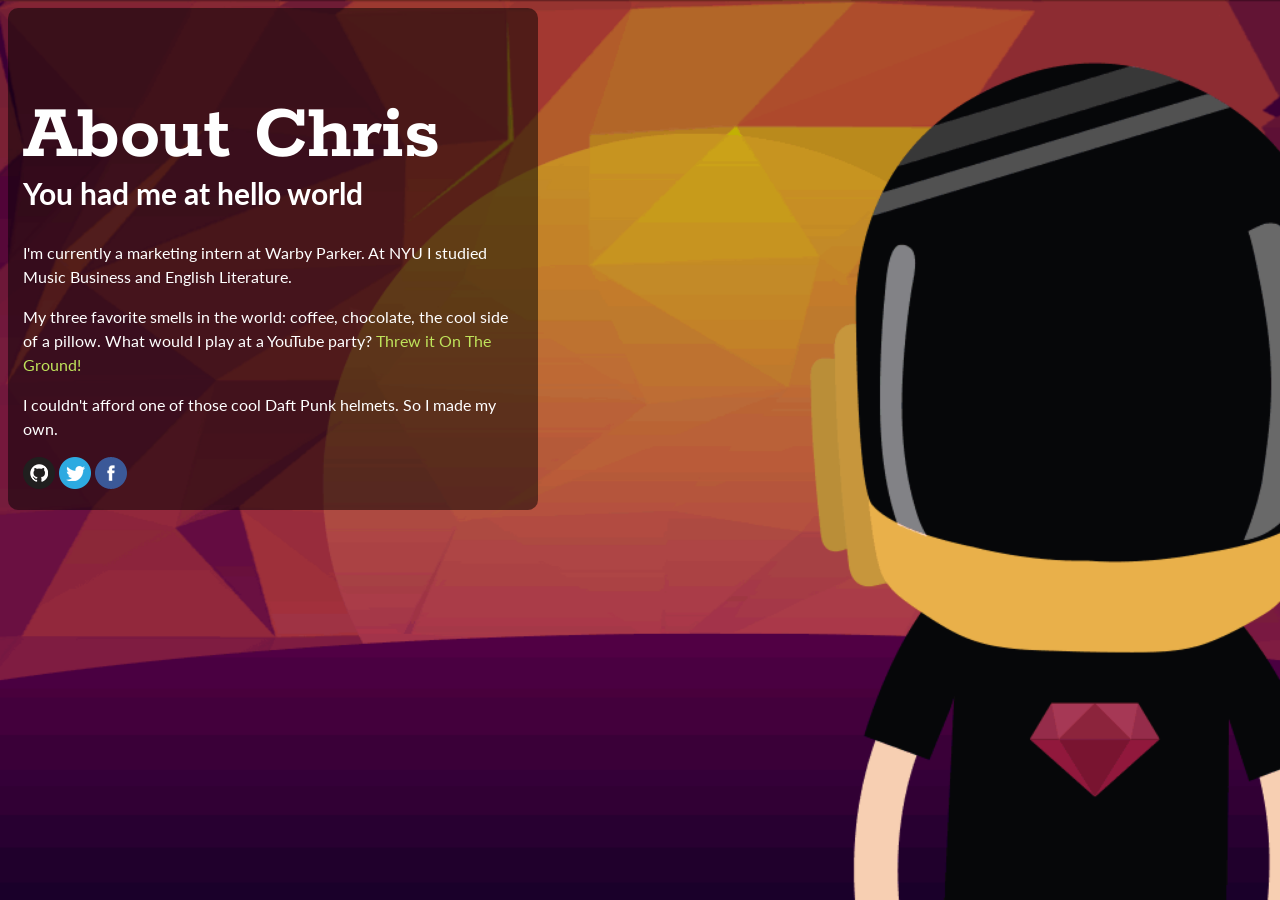
<file: index.html>
<!DOCTYPE html>
<html lang="en">
	<head>
		<meta charset="utf-8">

		<title>About Sam</title>
	
		<link href='http://fonts.googleapis.com/css?family=Rokkitt' rel='stylesheet' type='text/css'>
		<link href='http://fonts.googleapis.com/css?family=Lato' rel='stylesheet' type='text/css'>
		<link rel="stylesheet" href="css/style.css">
	</head>

	<body>
		<div id="fb-root"></div>
		<script>(function(d, s, id) {
		  var js, fjs = d.getElementsByTagName(s)[0];
		  if (d.getElementById(id)) return;
		  js = d.createElement(s); js.id = id;
		  js.src = "//connect.facebook.net/en_US/all.js#xfbml=1&appId=482893465090425";
		  fjs.parentNode.insertBefore(js, fjs);
		}(document, 'script', 'facebook-jssdk'));</script>


		<div class="container">
			<!-- START HERE --> 

			<h1>About Chris</h1>
			<h2>You had me at hello world</h2>

			<div class="fb-like" data-href="http://www.pfnp.ccastig.com/" data-layout="standard" data-action="like" data-show-faces="false" data-share="false"></div>

			<p>I'm currently a marketing intern at Warby Parker. At NYU I studied Music Business and English Literature.</p>

			<p>My three favorite smells in the world: coffee, chocolate, the cool side of a pillow. What would I play at a YouTube party? <a href="http://www.youtube.com/watch?v=gAYL5H46QnQ" target="_blank">Threw it On The Ground!</a></p>

			<p>I couldn't afford one of those cool Daft Punk helmets. So I made my own.</p>

			<a href="https://github.com/onemonthrails" target="_blank">
				<img src="images/github.png" alt="Github">
			</a>

			<a href="https://twitter.com/onemonthrails" target="_blank">
				<img src="images/twitter.png" alt="Twitter">
			</a>

			<a href="https://www.facebook.com/OneMonthRails" target="_blank">
				<img src="images/facebook.png" alt="Facebook">
			</a>

			<div class="fb-comments" data-href="http://www.pfnp.ccastig.com/" data-numposts="5" data-colorscheme="light"></div>

			<!-- END HERE --> 
		</div><!-- .container --> 

	</body>
</html>
</file>
<file: css/style.css>
body {
  font-family: 'Lato', sans-serif;
  line-height: 1.5;
	color: white;

	background: url('../images/daft-sam.gif');
  /* Full Page Background Receipe */
  background-size: cover;
  background-position: center;
  background-attachment: fixed;
}

.container {
  width: 500px;
  background: rgba(0,0,0,0.5);
  padding: 15px;
  border-radius: 10px;
}

h1 {
  font-family: 'Rokkitt', serif;
	font-size: 80px;
	margin-bottom: -50px;
}

h2 {
	font-size: 30px;
}

a {
	color: #BFE35B;
	text-decoration: none;
}
</file>
